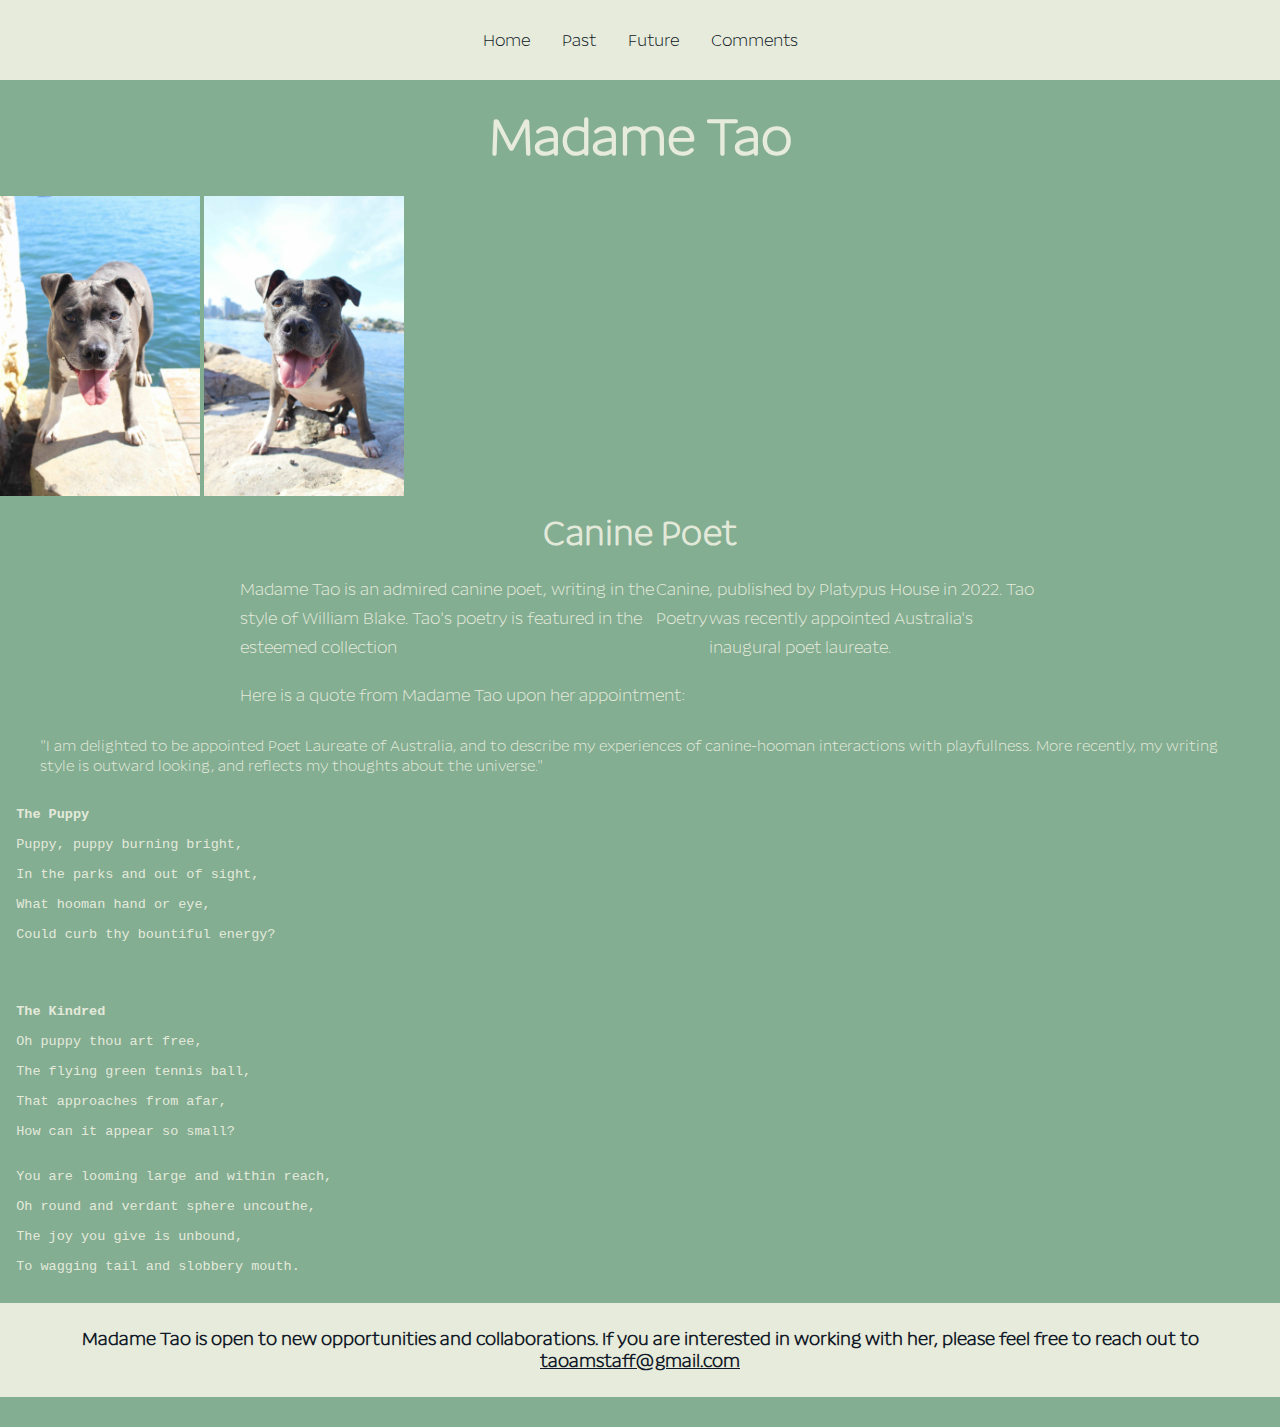
<file: websystems/index.html>
<!DOCTYPE html>
<html lang="en">
  <head>
    <meta charset="UTF-8" />
    <meta name="viewport" content="width=device-width, initial-scale=1.0" />
    <link rel="stylesheet" href="websystems.css" />
    <title>Canine Poet</title>
  </head>

  <body>
    <header>
      <nav class="nav">
        <a href="./index.html">Home</a>
        <a href="./past.html">Past</a>
        <a href="./future.html">Future</a>
        <a href="./comments.html">Comments</a>
      </nav>
    </header>

    <section>
      <div class="wrapper">
        <h1>Madame Tao</h1>
      </div>
      <div id="scroll-container">
        <img src="./image-1.jpeg" alt="dog at Sydney harbour" width="200" height="300" />
        <img src="./image-3.jpeg" alt="dog at Sydney harbour" width="200" height="300" />
      </div>
    </section>
    <section>
      <div class="bento-container">
        <div class="bento-box bento-box-1">
          <h2>Canine Poet</h2>
            <p>
              Madame Tao is an admired canine poet, writing in the style of William
              Blake. Tao's poetry is featured in the esteemed collection
              <span class="code-highlight">Canine Poetry</span>, published by
              Platypus House in 2022. Tao was recently appointed Australia's
              inaugural poet laureate. 
            </p>
            <p>Here is a quote from Madame Tao upon her appointment:</p>

            <blockquote cite="https://newtownreviewofbooks.com.au/">
            "I am delighted to be appointed Poet Laureate of Australia, and to describe my experiences of canine-hooman interactions with playfullness. More recently, my writing style is outward looking, and reflects my thoughts about the universe."
            </blockquote>
        </div>
        <div class="bento-box bento-box-2">
          <pre>

  <b>The Puppy</b>

  Puppy, puppy burning bright,

  In the parks and out of sight,

  What hooman hand or eye,

  Could curb thy bountiful energy? 
        </pre>
  <br />
        <pre>
  <b>The Kindred</b>

  Oh puppy thou art free,

  The flying green tennis ball,

  That approaches from afar,

  How can it appear so small?


  You are looming large and within reach,

  Oh round and verdant sphere uncouthe,

  The joy you give is unbound,

  To wagging tail and slobbery mouth.
          </pre>
        </div>
      </div>
    </section>
    
    <footer>
      <div class="wrapper">
        <h3>
          Madame Tao is open to new opportunities and collaborations. If you are
          interested in working with her, please feel free to reach out to
          <a href="mailto:taoamstaff@gmail.com">taoamstaff@gmail.com</a>
        </h3>
      </div>
    </footer>
  </body>
</html>
</file>
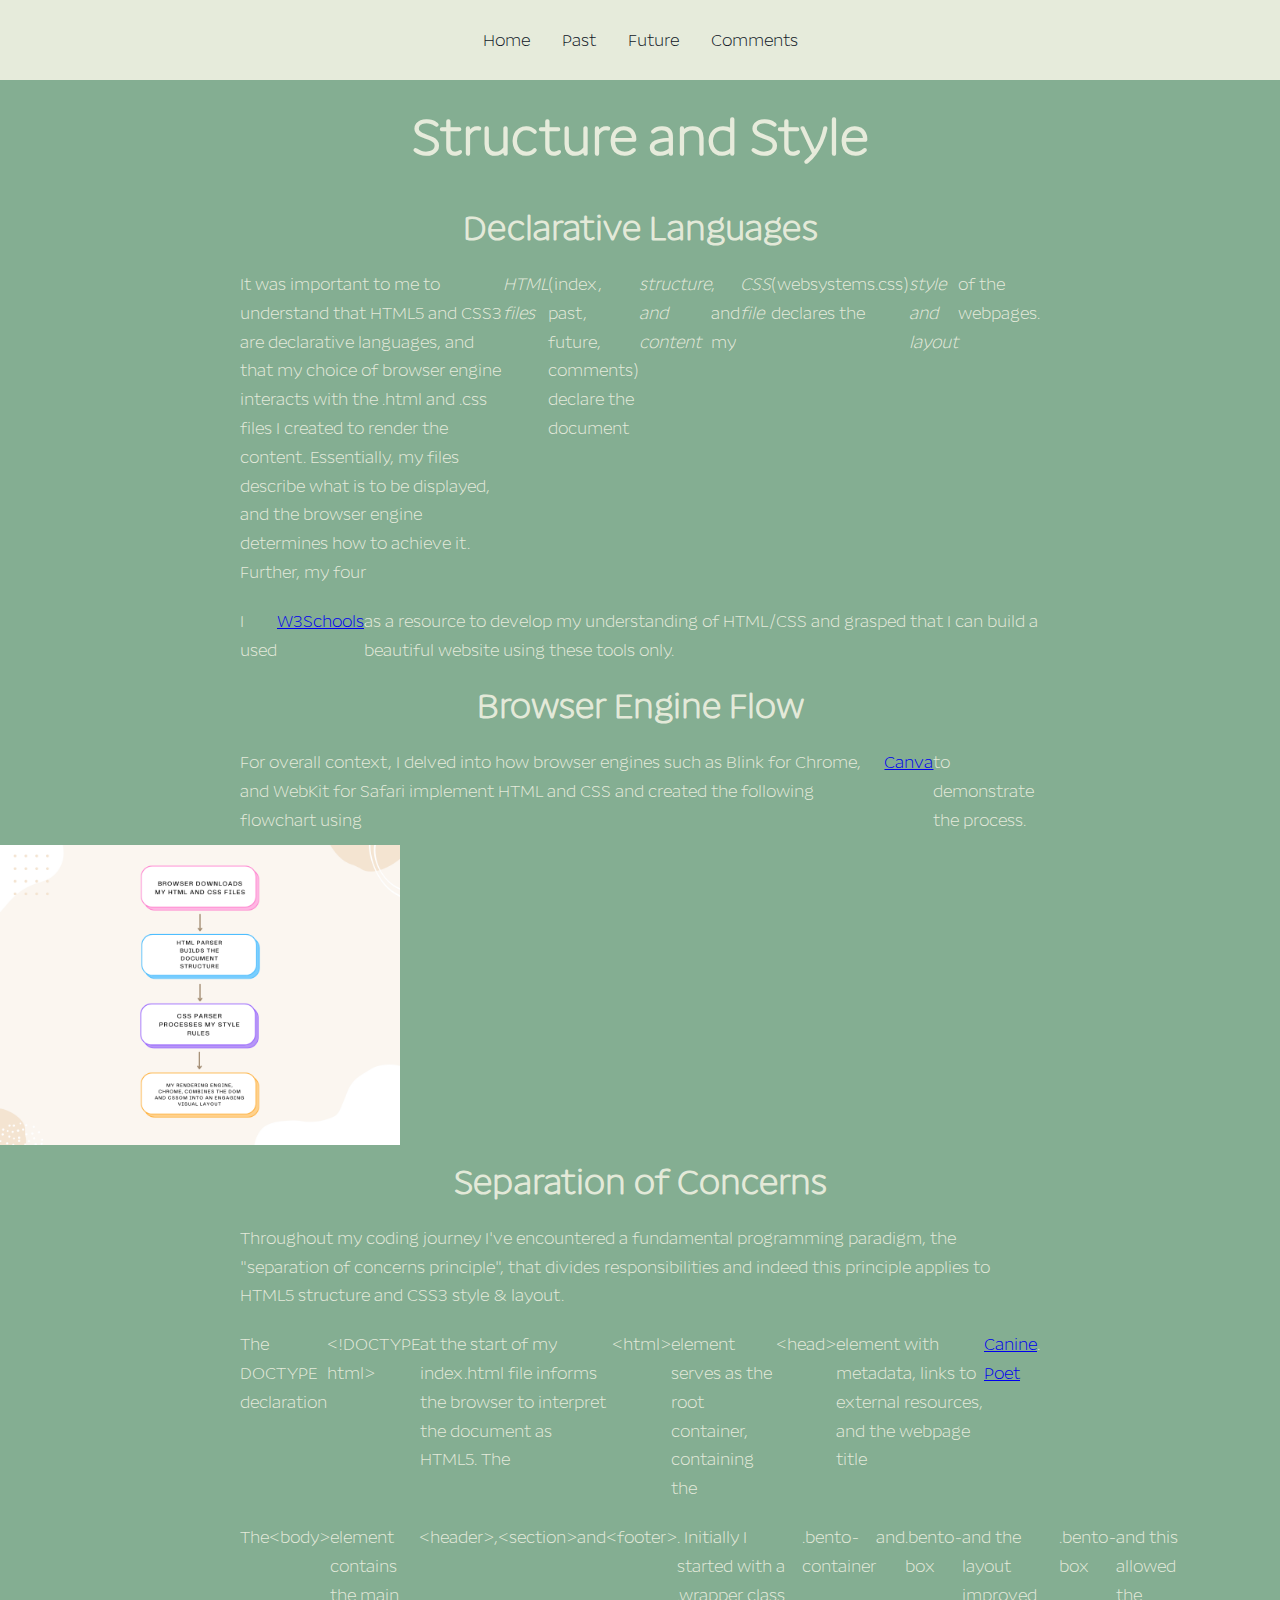
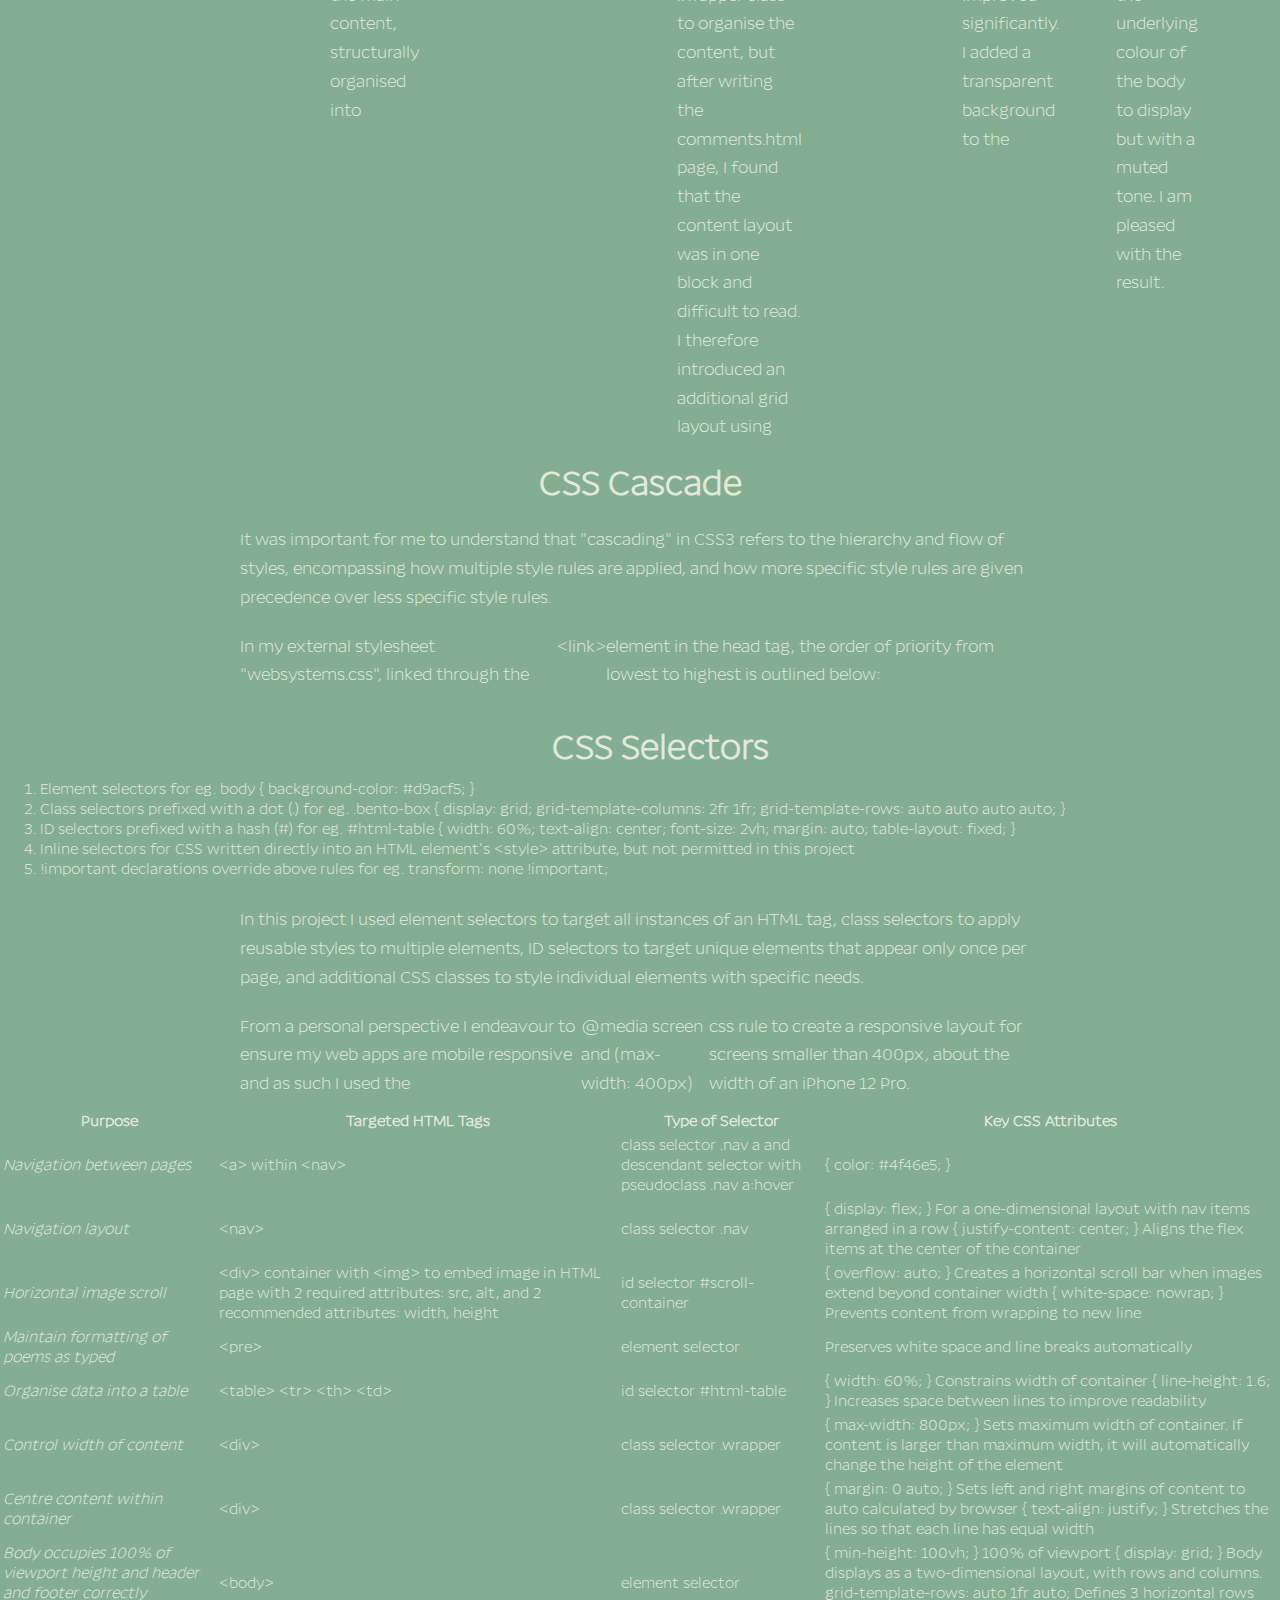
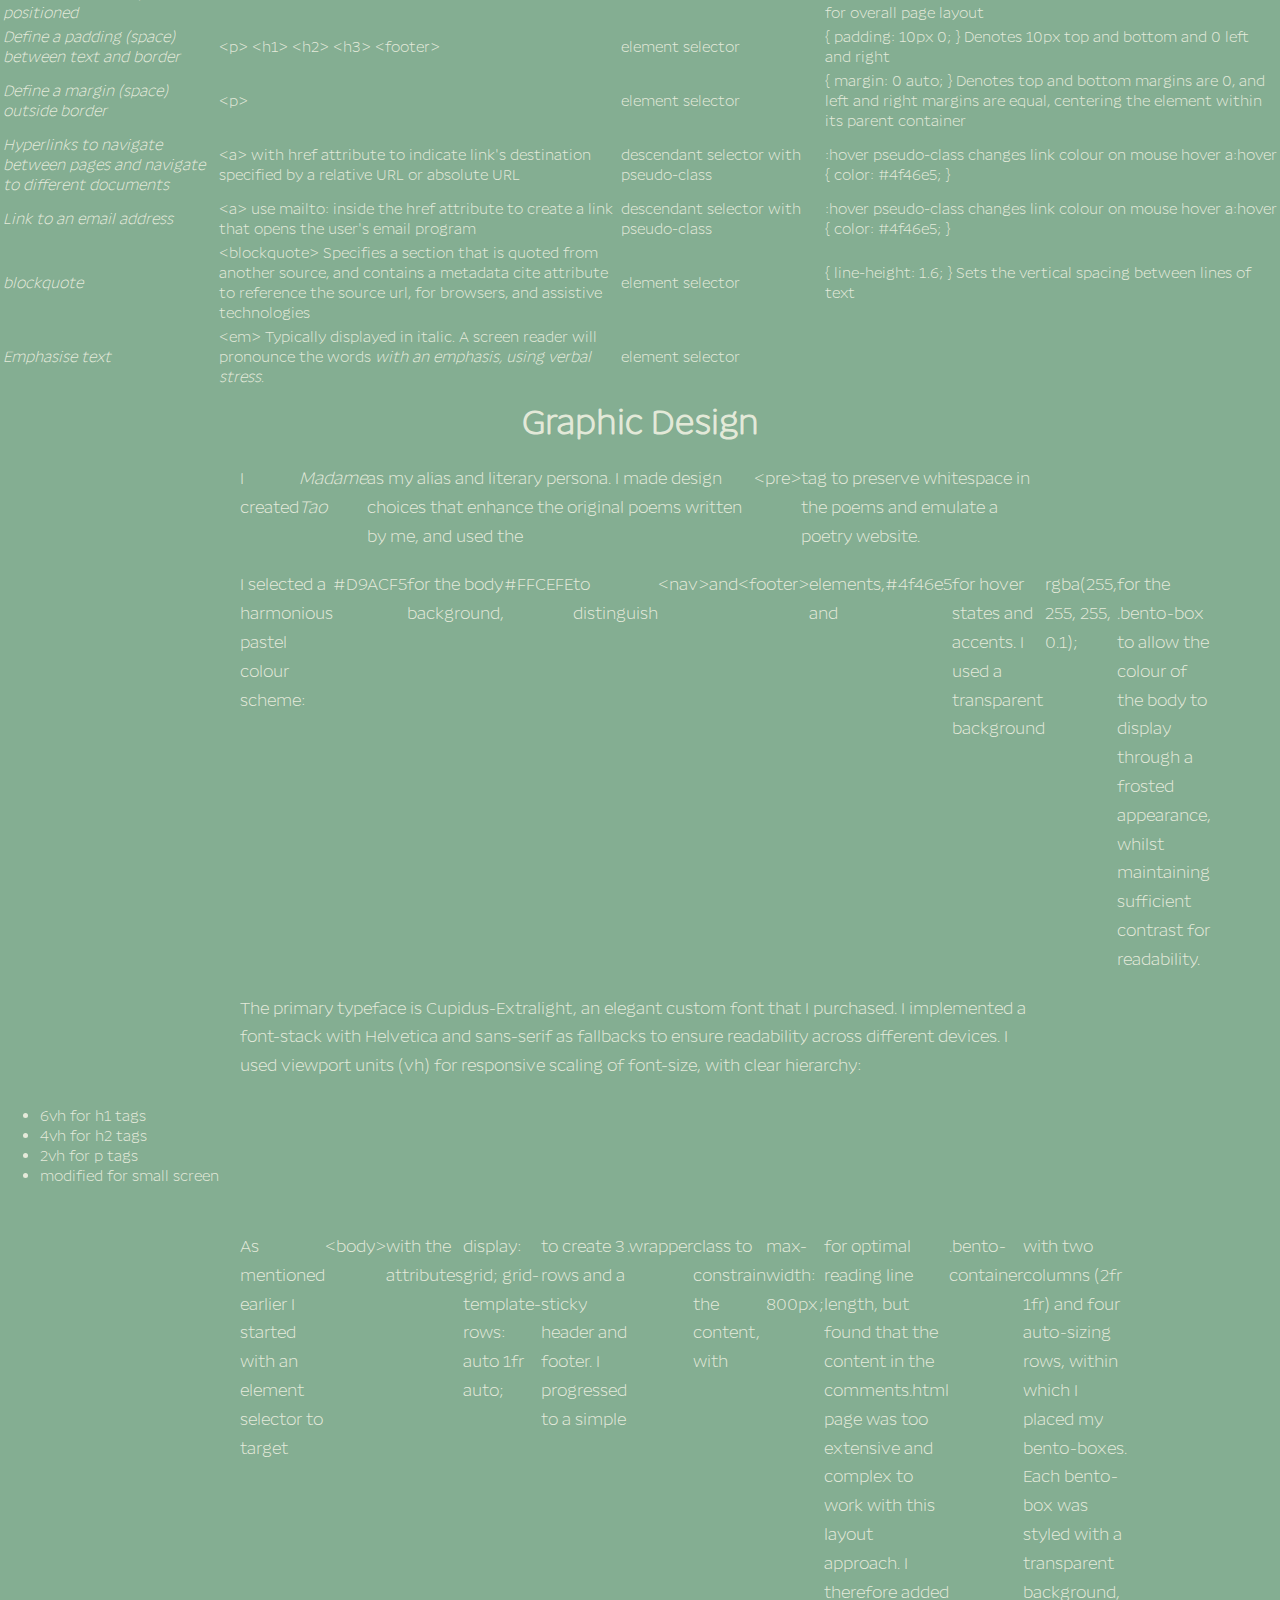
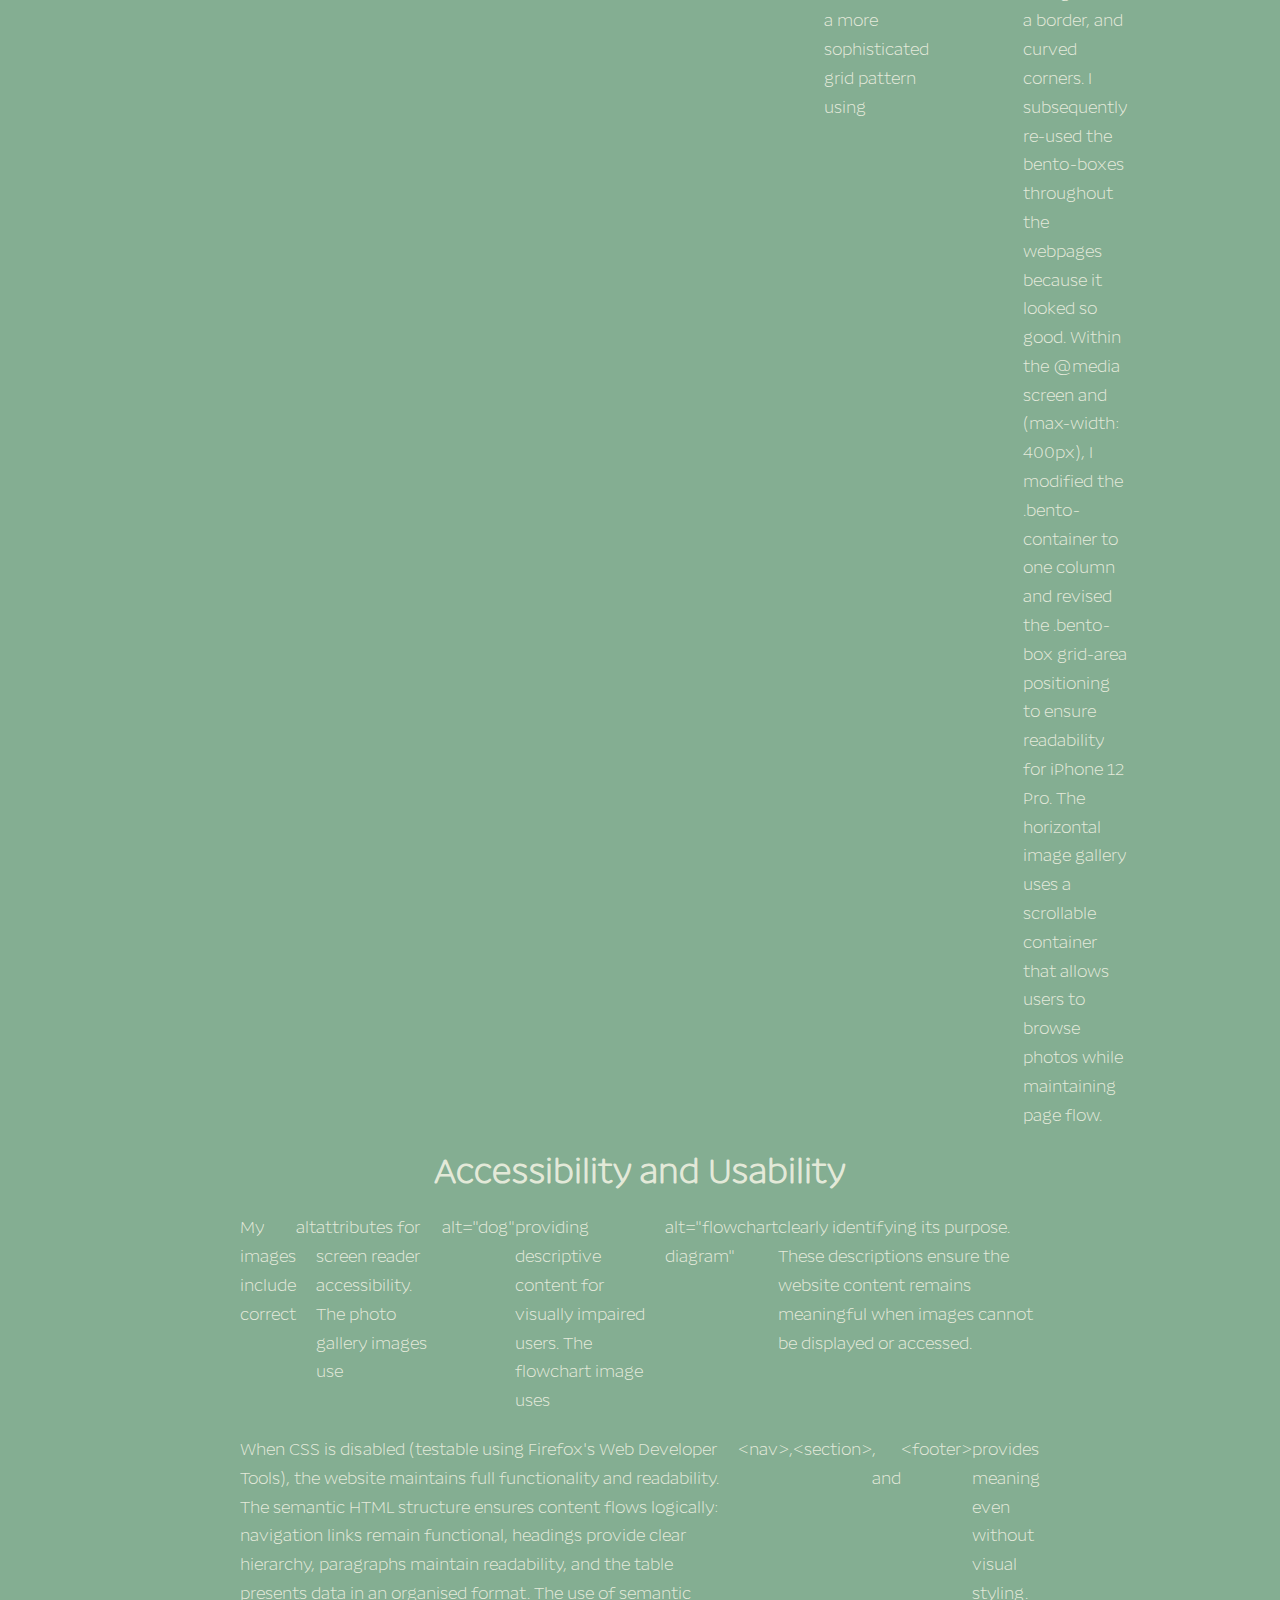
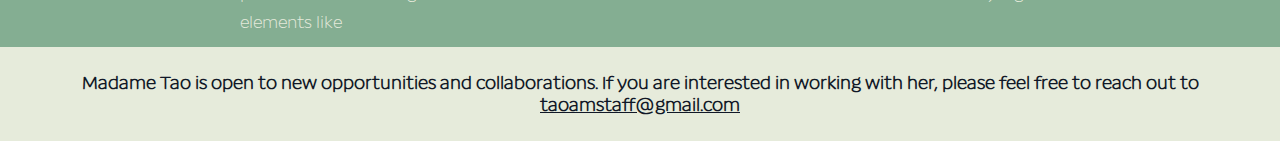
<file: websystems/comments.html>
<!DOCTYPE html>
<html lang="en">
  <head>
    <meta charset="UTF-8" />
    <meta name="viewport" content="width=device-width, initial-scale=1.0" />
    <link rel="stylesheet" href="websystems.css" />
    <title>Comments</title>
  </head>

  <body>
    <header>
      <nav class="nav">
        <a href="./index.html">Home</a>
        <a href="./past.html">Past</a>
        <a href="./future.html">Future</a>
        <a href="./comments.html">Comments</a>
      </nav>
    </header>

    <section>
      <div class="wrapper">
        <h1>Structure and Style</h1>
      </div>
    </section>
    <section>
       <!-- bento-container -->
      <div class="bento-container">
        <!-- bento-box-1 -->
        <div class="bento-box bento-box-1">
          <h2>Declarative Languages</h2>
          <p>
            It was important to me to understand that HTML5 and CSS3 are declarative
            languages, and that my choice of browser engine interacts with the .html
            and .css files I created to render the content. Essentially, my files
            describe what is to be displayed, and the browser engine determines how
            to achieve it. Further, my four <em>HTML files</em> (index, past,
            future, comments) declare the document <em>structure and content</em>, and my
            <em>CSS file</em> (websystems.css) declares the <em>style and layout</em> of the
            webpages.
          </p>
          <p>
            I used <a href="https://www.w3schools.com/">W3Schools</a> as a
            resource to develop my understanding of HTML/CSS and grasped that I can
            build a beautiful website using these tools only.
          </p>
        </div>
        <!-- bento-box-2 -->  
        <div class="bento-box bento-box-2">
          <h2>Browser Engine Flow</h2>
          <p>
            For overall context, I delved into how browser engines such as Blink for Chrome,
            and WebKit for Safari implement HTML and CSS and created the following
            flowchart using <a href="https://www.canva.com/">Canva</a> to demonstrate the process.
          </p>
          <img src="./flowchart.png" alt="flowchart diagram" width="100%" style="max-width: 400px; height: auto;" />
        </div>
        <!-- bento-box-3 -->
        <div class="bento-box bento-box-3">
          <h2>Separation of Concerns</h2>
          <p>
            Throughout my coding journey I've encountered a fundamental programming
            paradigm, the "separation of concerns principle", that divides responsibilities and indeed this principle applies to HTML5 structure and CSS3 style & layout.
          </p>
          <p>
            The DOCTYPE declaration
            <span class="code-highlight">&lt;!DOCTYPE html&gt;</span> at the start
            of my index.html file informs the browser to interpret the document as
            HTML5. The <span class="code-highlight">&lt;html&gt;</span> element
            serves as the root container, containing the
            <span class="code-highlight">&lt;head&gt;</span> element with
            metadata, links to external resources, and the webpage title <a href="./index.html">Canine Poet</a>.
          </p>
          <p>
            The <span class="code-highlight">&lt;body&gt;</span> element contains the main content, structurally organised into <span class="code-highlight">&lt;header&gt;</span>, <span class="code-highlight">&lt;section&gt;</span> and <span class="code-highlight">&lt;footer&gt;</span>. Initially I started with a .wrapper class to organise the content, but after writing the comments.html page, I found that the content layout was in one block and difficult to read. I therefore introduced an additional grid layout using <span class="code-highlight">.bento-container</span> and <span class="code-highlight">.bento-box</span> and the layout improved significantly. I added a transparent background to the <span class="code-highlight">.bento-box</span> and this allowed the underlying colour of the body to display but with a muted tone. I am pleased with the result.
          </p>
        </div>
        <!-- bento-box-4 -->  
        <div class="bento-box bento-box-4">
          <h2>CSS Cascade</h2>
          <p>
            It was important for me to understand that "cascading" in CSS3 refers to
            the hierarchy and flow of styles, encompassing how multiple style rules
            are applied, and how more specific style rules are given precedence over
            less specific style rules.
          </p>
          <p>
            In my external stylesheet "websystems.css", linked through the <span class="code-highlight">&lt;link&gt;</span> element in the head tag, the order of priority from lowest to highest is outlined below:
          </p>
        </div>
        <!-- bento-box-5 -->
        <ol class="bento-box bento-box-5">
          <h2>CSS Selectors</h2>
          <li>
            Element selectors for eg.
            <span class="code-highlight">body { background-color: #d9acf5; }</span>
          </li>
          <li>
            Class selectors prefixed with a dot (.) for eg.
            <span class="code-highlight">.bento-box { display: grid; grid-template-columns: 2fr 1fr; grid-template-rows: auto auto auto auto; }</span>
          </li>
          <li>
            ID selectors prefixed with a hash (#) for eg.
            <span class="code-highlight">#html-table { width: 60%; text-align: center; font-size: 2vh; margin: auto; table-layout: fixed; }</span>
          </li>
          <li>
            Inline selectors for CSS written directly into an HTML element's
            <span class="code-highlight">&lt;style&gt;</span> attribute, but not permitted in this project
          </li>
          <li>
            <span class="code-highlight">!important</span> declarations override
            above rules for eg. <span class="code-highlight"> transform: none !important;</span>
          </li>
        </ol>
        <!-- bento-box-6 -->
        <div class="bento-box bento-box-6">
          <p>
            In this project I used element selectors to target all instances of an
            HTML tag, class selectors to apply reusable styles to multiple elements,
            ID selectors to target unique elements that appear only once per page,
            and additional CSS classes to style individual elements with specific
            needs.
          </p>
          <p>
            From a personal perspective I endeavour to ensure my web apps are mobile responsive and as such I used the <span class="code-highlight">@media screen and (max-width: 400px)</span> css rule to create a responsive layout for screens smaller than 400px, about the width of an iPhone 12 Pro.
          </p>
        </div> 
      </div>
    </section>
     <!-- table -->
    <section>
      <table id="html-table">
        <colgroup>
          <col span="1" class="table-highlight" />
          <col span="1" class="table-highlight" />
          <col span="1" class="table-highlight" />
          <col span="1" class="table-highlight" />
        </colgroup>
        <tr>
          <th>Purpose</th>
          <th>Targeted HTML Tags</th>
          <th>Type of Selector</th>
          <th>Key CSS Attributes</th>
        </tr>
        <tr>
          <td><i>Navigation between pages</i></td>
          <td> &lt;a&gt; within &lt;nav&gt; </td>
          <td>class selector .nav a and descendant selector with pseudoclass .nav a:hover </td>
          <td><span class="code-highlight">{ color: #4f46e5; }</span></td>
        </tr>
        <tr>
          <td><i>Navigation layout</i></td>
          <td>&lt;nav&gt;</td>
          <td>class selector .nav</td>
          <td><span class="code-highlight">{ display: flex; }</span> For a one-dimensional layout with nav items arranged in a row
          <span class="code-highlight">{ justify-content: center; }</span> Aligns the flex items at the center of the container
          </td> 
        </tr>
        <tr>
          <td><i>Horizontal image scroll</i></td>
          <td>
            &lt;div&gt; container with &lt;img&gt; to embed image in HTML page
            with 2 required attributes: src, alt, and 2 recommended attributes:
            width, height
          </td>
          <td>id selector #scroll-container</td>
          <td>
            <span class="code-highlight">{ overflow: auto; }</span> Creates a horizontal scroll bar when images extend beyond container width 
            <span class="code-highlight">{ white-space: nowrap; }</span> Prevents
            content from wrapping to new line
          </td>
        </tr>
        <tr>
          <td><i>Maintain formatting of poems as typed</i></td>
          <td>&lt;pre&gt;</td>
          <td>element selector</td>
          <td>
            Preserves white space and line breaks automatically
          </td>
        </tr>

        <tr>
          <td><i>Organise data into a table</i></td>
          <td>&lt;table&gt; &lt;tr&gt; &lt;th&gt; &lt;td&gt;</td>
          <td>id selector #html-table</td>
          <td>
            <span class="code-highlight">{ width: 60%; }</span> Constrains width of container <span class="code-highlight">{ line-height: 1.6; }</span> Increases space between lines to improve readability 
          </td>
        </tr>
        
        <tr>
          <td><i>Control width of content</i></td>
          <td>&lt;div&gt;</td>
          <td>class selector .wrapper</td>
          <td>
            <span class="code-highlight">{ max-width: 800px; }</span> Sets maximum width of container. If content is larger than maximum width, it will automatically change the height of the element
          </td>
        </tr>
        <tr>
          <td><i>Centre content within container</i></td>
          <td>&lt;div&gt;</td>
          <td>class selector .wrapper</td>
          <td>
            <span class="code-highlight">{ margin: 0 auto; }</span> Sets left and right margins of content to auto calculated by browser
            <span class="code-highlight">{ text-align: justify; }</span> Stretches
            the lines so that each line has equal width
          </td>
        </tr>
        <tr>
          <td>
            <i>Body occupies 100% of viewport height and header and footer
              correctly positioned</i>
          </td>
          <td>&lt;body&gt;</td>
          <td>element selector</td>
          <td>
            <span class="code-highlight">{ min-height: 100vh; }</span> 100% of viewport 
            <span class="code-highlight">{ display: grid; }</span> Body displays
            as a two-dimensional layout, with rows and columns.
            <span class="code-highlight">grid-template-rows: auto 1fr auto;
            </span> Defines 3 horizontal rows for overall page layout
          </td>
        </tr>
        <tr>
          <td><i>Define a padding (space) between text and border</i></td>
          <td>&lt;p&gt; &lt;h1&gt; &lt;h2&gt; &lt;h3&gt; &lt;footer&gt;</td>
          <td>element selector</td>
          <td>
            <span class="code-highlight">{ padding: 10px 0; }</span> Denotes 10px
            top and bottom and 0 left and right
          </td>
        </tr>
        <tr>
          <td><i>Define a margin (space) outside border</i></td>
          <td>&lt;p&gt;</td>
          <td>element selector</td>
          <td>
            <span class="code-highlight">{ margin: 0 auto; }</span> Denotes top and
            bottom margins are 0, and left and right margins are equal,
            centering the element within its parent container
          </td>
        </tr>
        <tr>
          <td>
            <i>Hyperlinks to navigate between pages and navigate to different
              documents</i></td>
          <td>
            &lt;a&gt; with href attribute to indicate link's destination
            specified by a relative URL or absolute URL
          </td>
          <td>descendant selector with pseudo-class</td>
          <td>
            <span class="code-highlight">:hover</span> pseudo-class changes link
            colour on mouse hover <span class="code-highlight">a:hover { color: #4f46e5; }</span>
          </td>
        </tr>
        <tr>
          <td><i>Link to an email address</i></td>
          <td>
            &lt;a&gt; use mailto: inside the href attribute to create a link
            that opens the user's email program
          </td>
          <td>descendant selector with pseudo-class</td>
          <td>
            <span class="code-highlight">:hover</span> pseudo-class changes link
            colour on mouse hover <span class="code-highlight">a:hover { color: #4f46e5; }</span>
          </td>
        </tr>  
        <tr>
          <td><i>blockquote</i></td>
          <td>&lt;blockquote&gt; Specifies a section that is quoted from another source, and contains a metadata cite attribute to reference the source url, for browsers, and assistive technologies</td>
          <td>element selector</td>
          <td>
            <span class="code-highlight">{ line-height: 1.6; }</span> Sets the vertical spacing between lines of text
        </td>
        </tr>
        <tr>
          <td><i>Emphasise text</i></td>
          <td>&lt;em&gt; Typically displayed in italic. A screen reader will pronounce the words <em> with an emphasis, using verbal stress.</em></td> 
          <td>element selector</td>
          <td></td>
        </tr>
      </table>
    </section>
      
    <section>
      <div class="wrapper">
        <h2>Graphic Design</h2>
        <p>
          I created <em>Madame Tao</em> as my alias and literary persona. I made design choices that enhance the original poems written by me, and used the <span class="code-highlight">&lt;pre&gt;</span> tag to preserve whitespace in the poems and emulate a poetry website.
        </p>
        <p>
          I selected a harmonious pastel colour scheme: <span class="code-highlight">#D9ACF5</span> for the body background, <span class="code-highlight">#FFCEFE</span> to distinguish <span class="code-highlight">&lt;nav&gt;</span> and <span class="code-highlight">&lt;footer&gt;</span> elements, and <span class="code-highlight">#4f46e5</span> for hover states and accents. I used a transparent background <span class="code-highlight">rgba(255, 255, 255, 0.1);</span> for the .bento-box to allow the colour of the body to display through a frosted appearance, whilst maintaining sufficient contrast for readability.
        </p>
        <p>
          The primary typeface is Cupidus-Extralight, an elegant custom font that I purchased. I implemented a font-stack with Helvetica and sans-serif as fallbacks to ensure readability across different devices. I used viewport units (vh) for responsive scaling of font-size, with clear hierarchy: 
          <ul>
            <li>6vh for h1 tags</li>
            <li>4vh for h2 tags</li>
            <li>2vh for p tags</li>
            <li>modified for small screen</li>
          </ul>  
        </p>
        <p>
          As mentioned earlier I started with an element selector to target <span class="code-highlight">&lt;body&gt;</span> with the attributes <span class="code-highlight">display: grid; grid-template-rows: auto 1fr auto;</span> to create 3 rows and a sticky header and footer. I progressed to a simple <span class="code-highlight">.wrapper</span> class to constrain the content, with <span class="code-highlight">max-width: 800px;</span> for optimal reading line length, but found that the content in the comments.html page was too extensive and complex to work with this layout approach. I therefore added a more sophisticated grid pattern using <span class="code-highlight">.bento-container</span> with two columns (2fr 1fr) and four auto-sizing rows, within which I placed my bento-boxes. Each bento-box was styled with a transparent background, a border, and curved corners. I subsequently re-used the bento-boxes throughout the webpages because it looked so good. Within the @media screen and (max-width: 400px), I modified the .bento-container to one column and revised the .bento-box grid-area positioning to ensure readability for iPhone 12 Pro. The horizontal image gallery uses a scrollable container that allows users to browse photos while maintaining page flow.
        </p>
      </div>    
    </section>

    <section>
      <div class="wrapper">
        <h2>Accessibility and Usability</h2>
        <p>
          My images include correct <span class="code-highlight">alt</span> attributes for screen reader accessibility. The photo gallery images use <span class="code-highlight">alt="dog"</span> providing descriptive content for visually impaired users. The flowchart image uses <span class="code-highlight">alt="flowchart diagram"</span> clearly identifying its purpose. These descriptions ensure the website content remains meaningful when images cannot be displayed or accessed.
        </p>
        
        <p>
          When CSS is disabled (testable using Firefox's Web Developer Tools), the website maintains full functionality and readability. The semantic HTML structure ensures content flows logically: navigation links remain functional, headings provide clear hierarchy, paragraphs maintain readability, and the table presents data in an organised format. The use of semantic elements like <span class="code-highlight">&lt;nav&gt;</span>, <span class="code-highlight">&lt;section&gt;</span>, and <span class="code-highlight">&lt;footer&gt;</span> provides meaning even without visual styling. 
        </p>
      </div>
    </section>

    <footer>
      <div class="wrapper">
        <h3>
          Madame Tao is open to new opportunities and collaborations. If you are
          interested in working with her, please feel free to reach out to
          <a href="mailto:taoamstaff@gmail.com">taoamstaff@gmail.com</a>
        </h3>
      </div>
    </footer>
  </body>
</html>
</file>
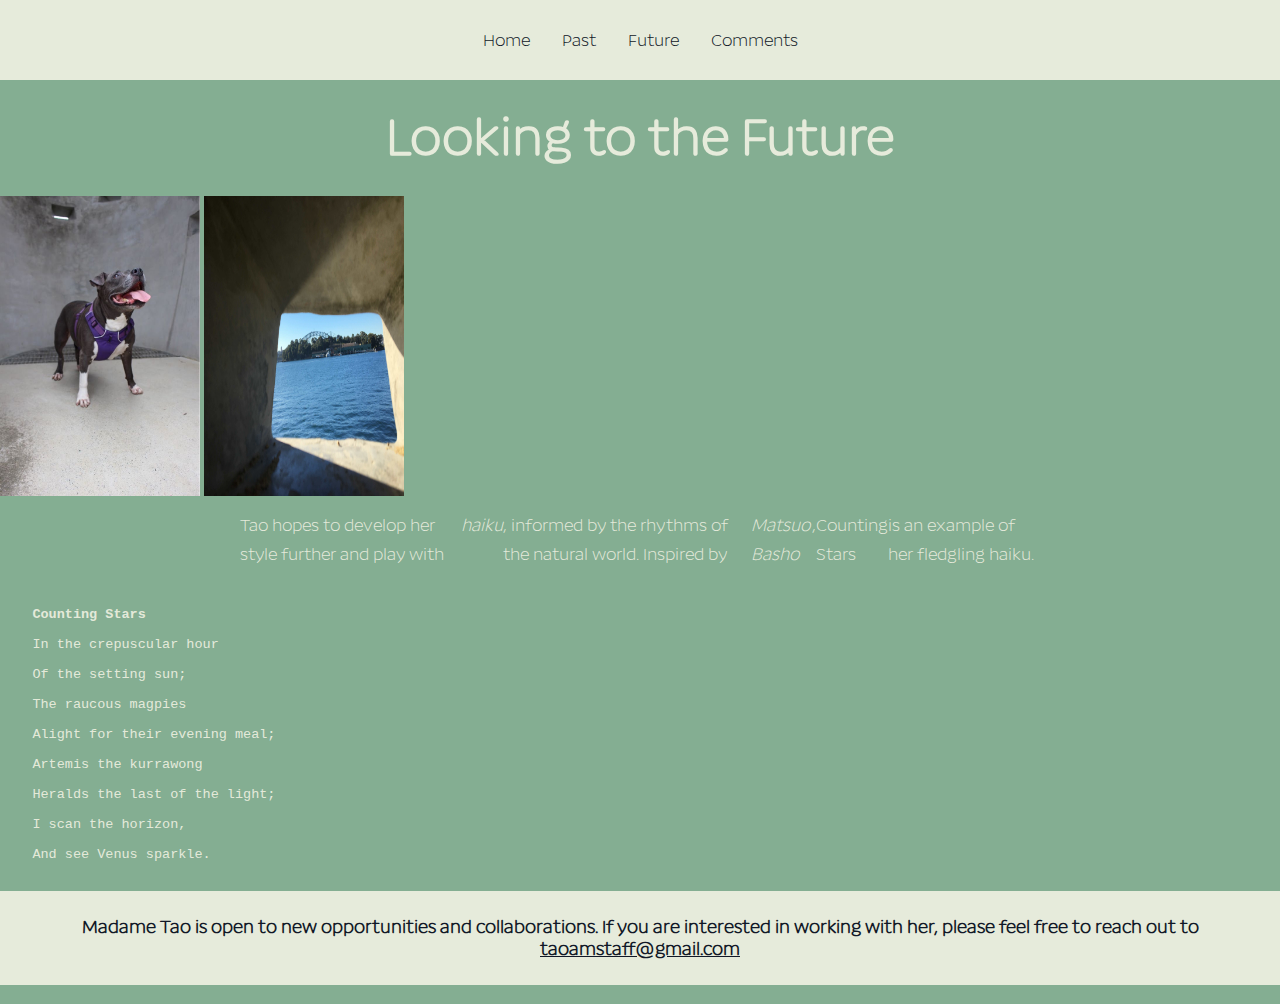
<file: websystems/future.html>
<!DOCTYPE html>
<html lang="en">
  <head>
    <meta charset="UTF-8" />
    <meta name="viewport" content="width=device-width, initial-scale=1.0" />
    <link rel="stylesheet" href="websystems.css" />
    <title>Future</title>
  </head>

  <body>
    <header>
      <nav class="nav">
        <a href="./index.html">Home</a>
        <a href="./past.html">Past</a>
        <a href="./future.html">Future</a>
        <a href="./comments.html">Comments</a>
      </nav>
    </header>
    
    <section>
      <div class="wrapper">
        <h1>Looking to the Future</h1>
      </div>
      <div id="scroll-container">
        <img src="./image-5.jpeg" alt="dog at Sydney harbour" width="200" height="300" />
        <img src="./image-2.jpeg" alt="dog at Sydney harbour" width="200" height="300" />
      </div>  
    </section>

    <section>
      <div class="bento-container">
        <div class="bento-box bento-box-1">
          <p>
            Tao hopes to develop her style further and play with <em>haiku</em>, informed by the rhythms of the natural world. Inspired by <em>Matsuo Basho</em>, <span class="code-highlight">Counting Stars</span> is an example of her fledgling haiku.
          </p>  
        </div>
        <div class="bento-box bento-box-2">
          <pre>

    <b>Counting Stars</b>

    In the crepuscular hour 

    Of the setting sun;

    The raucous magpies 
    
    Alight for their evening meal;

    Artemis the kurrawong 
    
    Heralds the last of the light;

    I scan the horizon, 
    
    And see Venus sparkle.
          </pre> 
        </div>
      </div>
    </section>
    
    <footer>
      <div class="wrapper">
        <h3>
          Madame Tao is open to new opportunities and collaborations. If you are interested in working with her, please feel free to reach out to
          <a href="mailto:taoamstaff@gmail.com">taoamstaff@gmail.com</a>
        </h3>
      </div>
    </footer>
  </body>
</html>
</file>
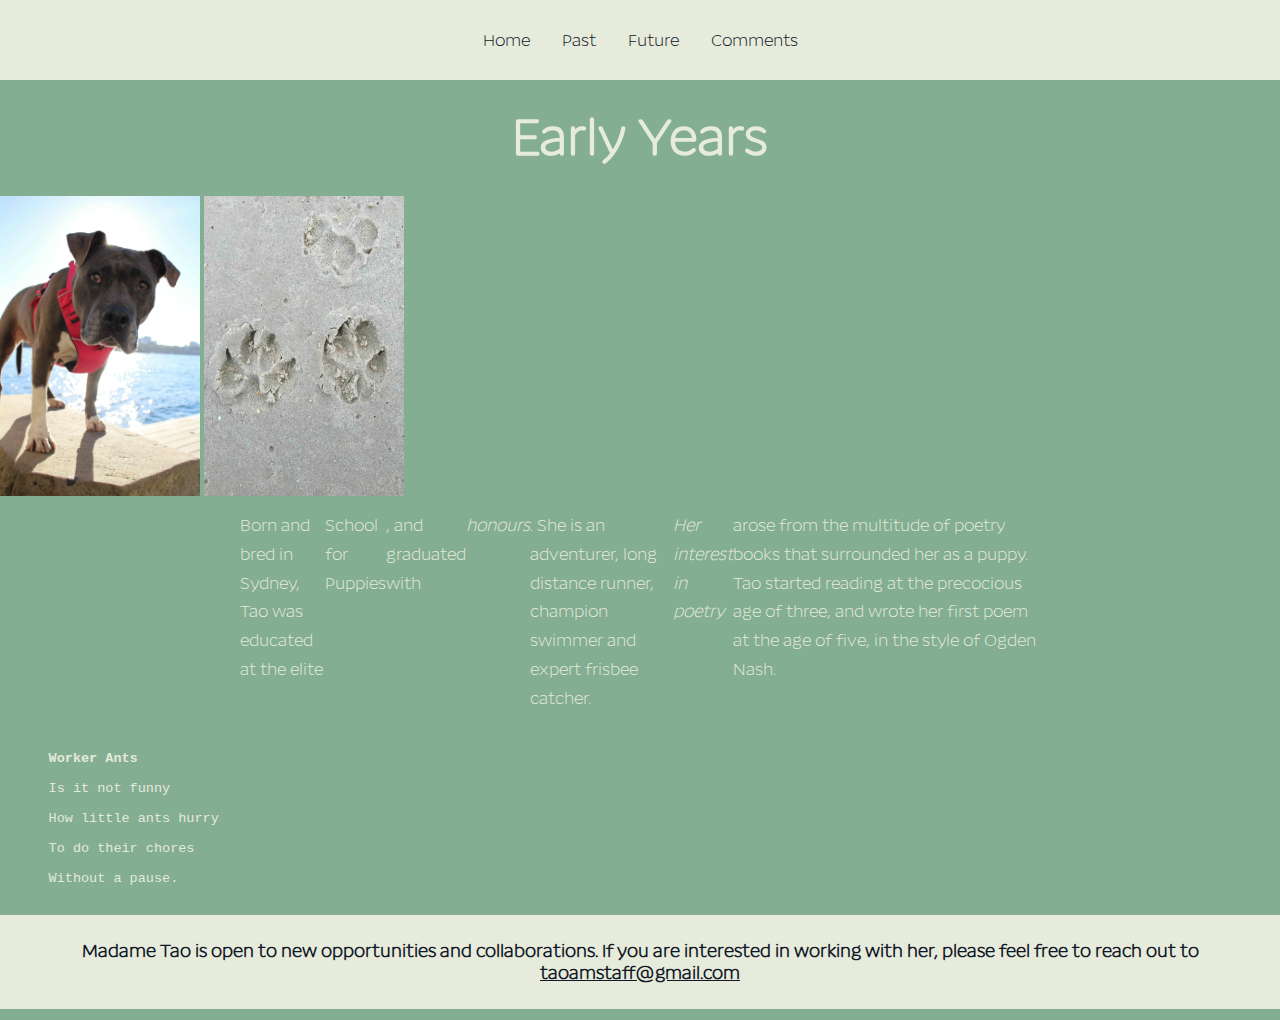
<file: websystems/past.html>
<!DOCTYPE html>
<html lang="en">
  <head>
    <meta charset="UTF-8" />
    <meta name="viewport" content="width=device-width, initial-scale=1.0" />
    <link rel="stylesheet" href="websystems.css" />
    <title>Past</title>
  </head>

  <body>
    <header>
      <nav class="nav">
        <a href="./index.html">Home</a>
        <a href="./past.html">Past</a>
        <a href="./future.html">Future</a>
        <a href="./comments.html">Comments</a>
      </nav>
    </header>

    <section>
      <div class="wrapper">
        <h1>Early Years</h1>
      </div>
      <div id="scroll-container">
        <img src="./image-4.jpeg" alt="dog paw prints" width="200" height="300" />
        <img src="./image-6.jpeg" alt="Sydney harbour through a concrete window" width="200" height="300" />
      </div>  
    </section>

    <section>
      <div class="bento-container">
        <div class="bento-box bento-box-1">
          <p>
            Born and bred in Sydney, Tao was educated at the elite <span class="code-highlight">School for Puppies</span>, and graduated with <em>honours</em>. She is an adventurer, long distance runner, champion swimmer and expert frisbee catcher. <em>Her interest in poetry</em> arose from the multitude of poetry books that surrounded her as a puppy. Tao started reading at the precocious age of three, and wrote her first poem at the age of five, in the style of Ogden Nash.
          </p>
        </div>
        <div class="bento-box bento-box-2">
          <pre>

      <b>Worker Ants</b>

      Is it not funny 

      How little ants hurry

      To do their chores
      
      Without a pause.
          </pre> 
        </div>
      </div>
    </section>
    
    <footer>
      <div class="wrapper">
        <h3>
          Madame Tao is open to new opportunities and collaborations. If you are interested in working with her, please feel free to reach out to
          <a href="mailto:taoamstaff@gmail.com">taoamstaff@gmail.com</a>
        </h3>
      </div>
    </footer>  
  </body>
</html>
</file>
<file: websystems/websystems.css>
html,
body {
  margin: 0;
  padding: 0;
  
}
body {
  background-color: #84AE92;
}

@font-face {
  font-family: 'Cupidus';
  font-style: normal;
  src: url('assets/Cupidus-Extralight.ttf') format('truetype');
}

body {
  font-family: 'Cupidus', sans-serif;
  color: #f5f4e6de;
}

h1,
h2,
h3 {
  text-align: center;
  margin: 0;
  padding: 10px 0;
}
h1 {
  font-size: 6vh;
  padding: 25px;
}
h2 {
  font-size: 4vh;
}
p {
  text-align: left;
  margin: 0 auto;
  padding: 10px 0;
  display: flex;
  max-width: 800px;
  font-size: 2vh;
  line-height: 1.6;
}
pre {
  font-size: 1.5vh;
  display: block;
 
}

div.scroll-container {
  overflow: auto;
  white-space: nowrap;
  padding: 20px;
  text-align: center;
}

div.scroll-container img {
  display: inline-block;
  padding: 10px;
  margin: 0;
  border-radius: 20px;
}

.nav {
  overflow: hidden;
  display: flex;
  justify-content: center;
  background-color: #f5f4e6de;
  padding: 15px; 
}

.nav a {
  float: left;
  color:  #111827;
  text-align: justify;
  padding: 14px 16px;
  text-decoration: none;
  font-size: 18px;
}

.nav a:hover {
  color: #4f46e5;
}

footer {
  background-color: #f5f4e6de;
  color:  #111827;
  padding: 15px;
}
footer a {
  color:  #111827;
  
}

footer a:hover {
  color: #4f46e5;
}

.constrained {
  max-width: 800px;
  margin-left: auto;
  margin-right: auto;
}
.html-table {
  width: 60%;
  text-align: center;
  font-size: 2.0vh;
  margin: auto;
}
.html-table th {
  padding: 12px;
  text-align: center;
  font-weight: bold;
  font-size: 1.8vh;
  color: #111827;
}
.html-table td {
  padding: 15px;
  text-align: center;
  line-height: 1.5;
  color: #111827;
}
</file>
